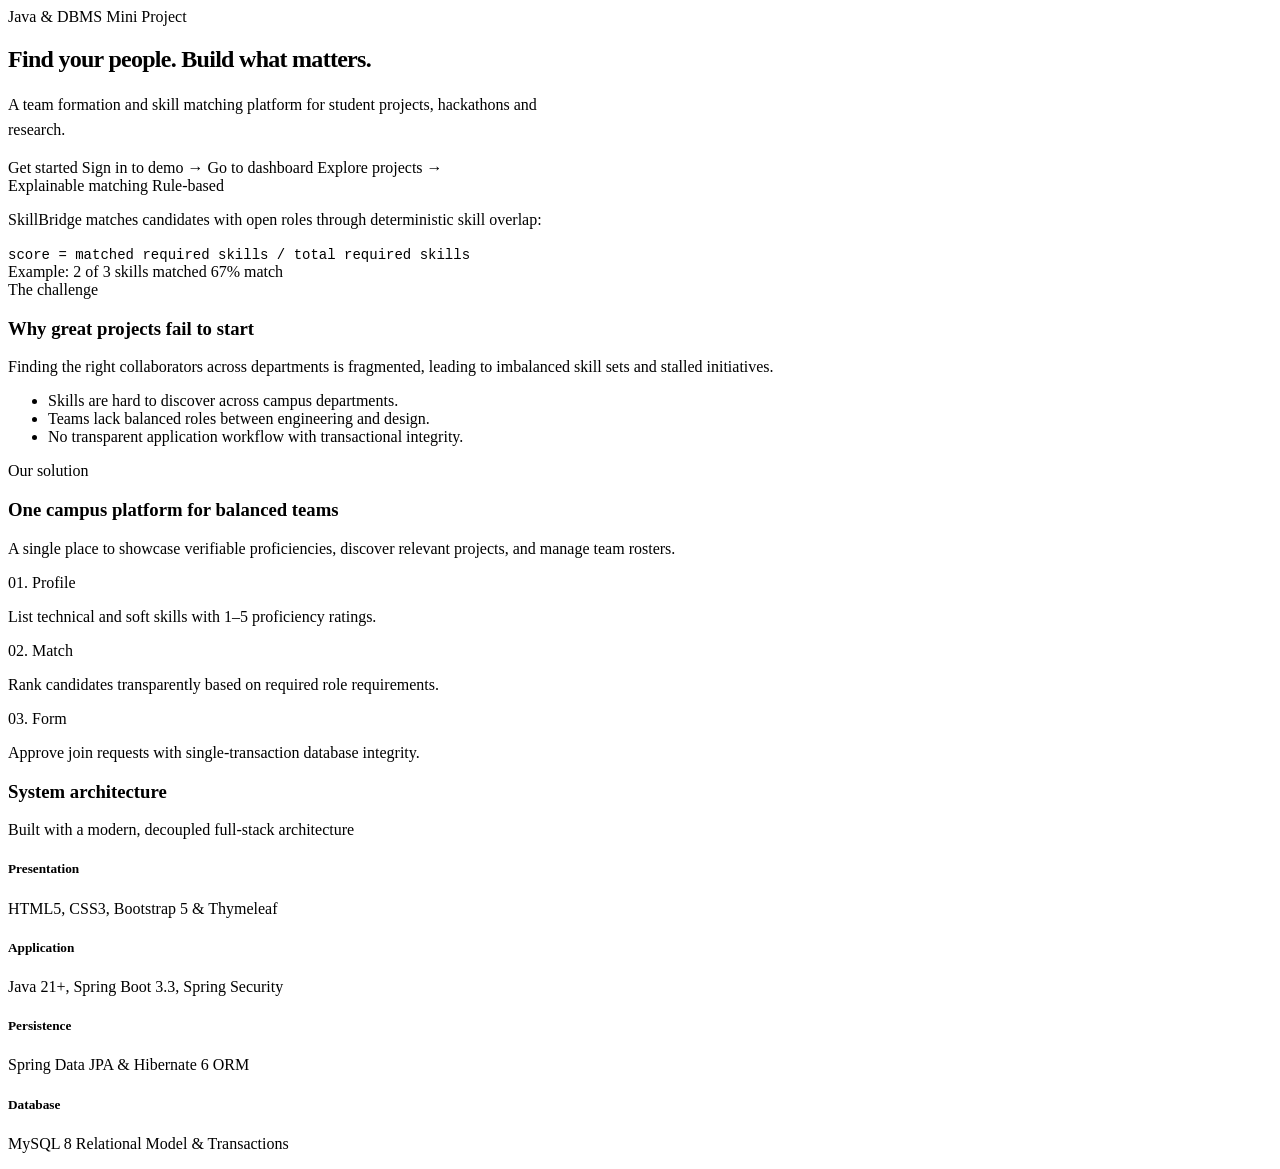
<file: src/main/resources/templates/index.html>
<!DOCTYPE html>
<html xmlns:th="http://www.thymeleaf.org" xmlns:sec="http://www.thymeleaf.org/extras/spring-security">
<head th:replace="~{fragments :: head('Home')}"></head>
<body>
<nav th:replace="~{fragments :: nav('home')}"></nav>

<main>
  <!-- Hero Section -->
  <section class="py-5">
    <div class="container container-wide">
      <div class="row align-items-center py-4 py-lg-5">
        <div class="col-lg-7">
          <div class="d-inline-flex align-items-center gap-2 mb-3">
            <span class="badge-status">
              <span class="status-dot dot-approved"></span>
              <span>Java &amp; DBMS Mini Project</span>
            </span>
          </div>

          <h1 class="display-5 fw-bold mb-3" style="line-height: 1.15; letter-spacing: -0.03em;">
            Find your people. Build what matters.
          </h1>

          <p class="text-muted fs-5 mb-4" style="max-width: 540px; line-height: 1.55;">
            A team formation and skill matching platform for student projects, hackathons and research.
          </p>

          <div class="d-flex flex-wrap align-items-center gap-3">
            <th:block sec:authorize="!isAuthenticated()">
              <a th:href="@{/register}" class="btn btn-sb-primary">
                Get started
              </a>
              <a th:href="@{/login}" class="btn btn-sb-tertiary">
                Sign in to demo &rarr;
              </a>
            </th:block>
            <th:block sec:authorize="isAuthenticated()">
              <a th:href="@{/dashboard}" class="btn btn-sb-primary">
                Go to dashboard
              </a>
              <a th:href="@{/projects}" class="btn btn-sb-tertiary">
                Explore projects &rarr;
              </a>
            </th:block>
          </div>
        </div>

        <div class="col-lg-5 mt-4 mt-lg-0">
          <div class="sb-card">
            <div class="d-flex justify-content-between align-items-center mb-3">
              <span class="text-caption">Explainable matching</span>
              <span class="badge-status">
                <span class="status-dot dot-approved"></span>
                <span>Rule-based</span>
              </span>
            </div>

            <p class="text-muted small mb-3">
              SkillBridge matches candidates with open roles through deterministic skill overlap:
            </p>

            <div class="p-3 mb-3" style="background-color: var(--sb-border-subtle); border-radius: var(--sb-radius-btn);">
              <code class="text-dark fw-semibold" style="font-size: 0.875rem;">
                score = matched required skills / total required skills
              </code>
            </div>

            <div class="d-flex justify-content-between align-items-center pt-2 border-top">
              <span class="text-caption">Example: 2 of 3 skills matched</span>
              <span class="fw-bold" style="color: var(--sb-accent);">67% match</span>
            </div>
          </div>
        </div>
      </div>
    </div>
  </section>

  <!-- Problem and Solution Section -->
  <section class="py-4">
    <div class="container container-wide">
      <div class="row g-4">
        
        <!-- The Problem -->
        <div class="col-md-5">
          <div class="sb-card h-100">
            <span class="text-caption text-uppercase">The challenge</span>
            <h3 class="fw-bold mt-1 mb-3">Why great projects fail to start</h3>
            <p class="text-muted mb-4">
              Finding the right collaborators across departments is fragmented, leading to imbalanced skill sets and stalled initiatives.
            </p>
            <ul class="list-unstyled d-flex flex-column gap-3 mb-0">
              <li class="d-flex align-items-start gap-2">
                <span class="badge-status"><span class="status-dot dot-rejected"></span></span>
                <span>Skills are hard to discover across campus departments.</span>
              </li>
              <li class="d-flex align-items-start gap-2">
                <span class="badge-status"><span class="status-dot dot-rejected"></span></span>
                <span>Teams lack balanced roles between engineering and design.</span>
              </li>
              <li class="d-flex align-items-start gap-2">
                <span class="badge-status"><span class="status-dot dot-rejected"></span></span>
                <span>No transparent application workflow with transactional integrity.</span>
              </li>
            </ul>
          </div>
        </div>

        <!-- Our Solution -->
        <div class="col-md-7">
          <div class="sb-card h-100">
            <span class="text-caption text-uppercase">Our solution</span>
            <h3 class="fw-bold mt-1 mb-3">One campus platform for balanced teams</h3>
            <p class="text-muted mb-4">
              A single place to showcase verifiable proficiencies, discover relevant projects, and manage team rosters.
            </p>
            <div class="row g-3">
              <div class="col-md-4">
                <div class="p-3 rounded-3" style="background-color: var(--sb-border-subtle);">
                  <div class="fw-bold mb-1">01. Profile</div>
                  <p class="text-muted small mb-0">List technical and soft skills with 1–5 proficiency ratings.</p>
                </div>
              </div>
              <div class="col-md-4">
                <div class="p-3 rounded-3" style="background-color: var(--sb-border-subtle);">
                  <div class="fw-bold mb-1">02. Match</div>
                  <p class="text-muted small mb-0">Rank candidates transparently based on required role requirements.</p>
                </div>
              </div>
              <div class="col-md-4">
                <div class="p-3 rounded-3" style="background-color: var(--sb-border-subtle);">
                  <div class="fw-bold mb-1">03. Form</div>
                  <p class="text-muted small mb-0">Approve join requests with single-transaction database integrity.</p>
                </div>
              </div>
            </div>
          </div>
        </div>

      </div>
    </div>
  </section>

  <!-- System Architecture Section -->
  <section class="py-5">
    <div class="container container-wide">
      <div class="text-center mb-4">
        <h3 class="fw-bold mb-1">System architecture</h3>
        <p class="text-muted small">Built with a modern, decoupled full-stack architecture</p>
      </div>

      <div class="row g-3 text-center">
        <div class="col-md-3 col-6">
          <div class="sb-card h-100">
            <div class="avatar-initials mx-auto mb-2"><i class="bi bi-window"></i></div>
            <h5 class="fw-semibold mb-1">Presentation</h5>
            <p class="text-caption mb-0">HTML5, CSS3, Bootstrap 5 &amp; Thymeleaf</p>
          </div>
        </div>
        <div class="col-md-3 col-6">
          <div class="sb-card h-100">
            <div class="avatar-initials mx-auto mb-2"><i class="bi bi-gear-wide"></i></div>
            <h5 class="fw-semibold mb-1">Application</h5>
            <p class="text-caption mb-0">Java 21+, Spring Boot 3.3, Spring Security</p>
          </div>
        </div>
        <div class="col-md-3 col-6">
          <div class="sb-card h-100">
            <div class="avatar-initials mx-auto mb-2"><i class="bi bi-layers"></i></div>
            <h5 class="fw-semibold mb-1">Persistence</h5>
            <p class="text-caption mb-0">Spring Data JPA &amp; Hibernate 6 ORM</p>
          </div>
        </div>
        <div class="col-md-3 col-6">
          <div class="sb-card h-100">
            <div class="avatar-initials mx-auto mb-2"><i class="bi bi-database"></i></div>
            <h5 class="fw-semibold mb-1">Database</h5>
            <p class="text-caption mb-0">MySQL 8 Relational Model &amp; Transactions</p>
          </div>
        </div>
      </div>
    </div>
  </section>
</main>

<footer th:replace="~{fragments :: footer}"></footer>
</body>
</html>
</file>
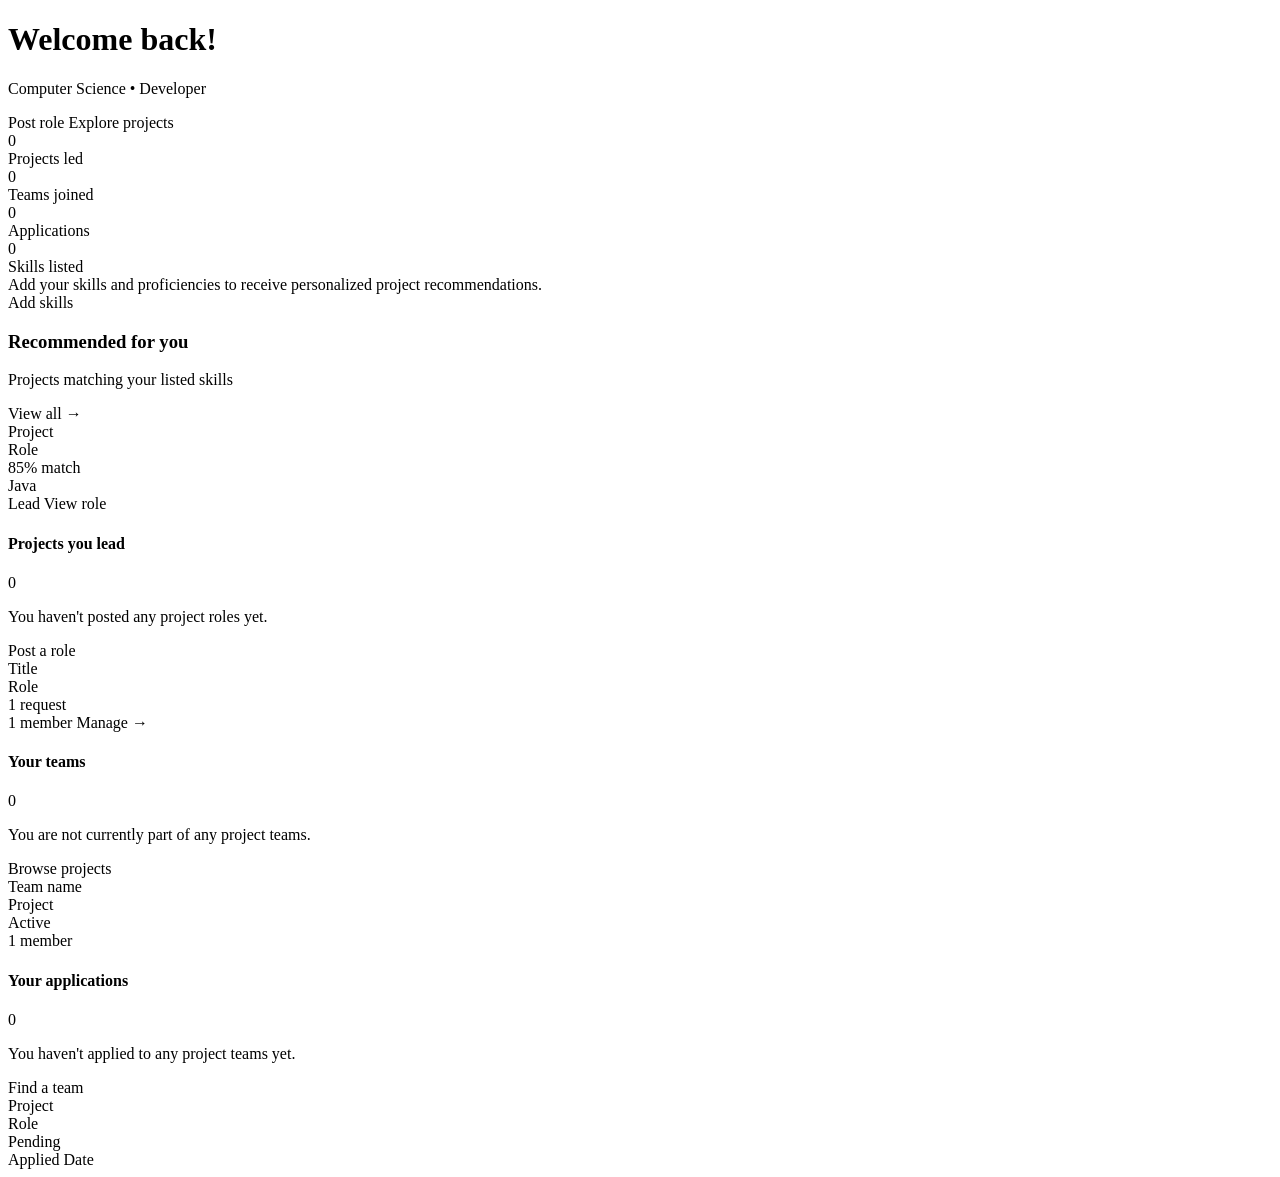
<file: src/main/resources/templates/dashboard.html>
<!DOCTYPE html>
<html xmlns:th="http://www.thymeleaf.org">
<head th:replace="~{fragments :: head('Dashboard')}"></head>
<body>
<nav th:replace="~{fragments :: nav('dashboard')}"></nav>

<main class="py-4">
  <div class="container container-wide">

    <!-- Plain Header (No Gradients) -->
    <div class="d-flex flex-column flex-md-row justify-content-between align-items-md-center gap-3 mb-4">
      <div>
        <h1 class="h2 fw-bold mb-1" th:text="'Welcome back, ' + ${user.name}">Welcome back!</h1>
        <p class="text-muted mb-0">
          <span th:text="${user.department ?: 'Department not set'}">Computer Science</span> &bull; 
          <span th:text="${user.preferredRole ?: 'Student Developer'}">Developer</span>
        </p>
      </div>
      <div class="d-flex gap-2">
        <a th:href="@{/projects/new}" class="btn btn-sb-primary btn-sm-compact">
          <i class="bi bi-plus-lg me-1"></i> Post role
        </a>
        <a th:href="@{/projects}" class="btn btn-sb-secondary btn-sm-compact">
          Explore projects
        </a>
      </div>
    </div>

    <!-- Compact Neutral Stat Row -->
    <div class="sb-card p-0 mb-4">
      <div class="row g-0">
        <div class="col-md-3 col-6 stat-item">
          <div class="stat-number" th:text="${#lists.size(led)}">0</div>
          <div class="stat-label">
            <span th:text="${#lists.size(led) == 1 ? 'Project led' : 'Projects led'}">Projects led</span>
          </div>
        </div>
        <div class="col-md-3 col-6 stat-item">
          <div class="stat-number" th:text="${#lists.size(teams)}">0</div>
          <div class="stat-label">
            <span th:text="${#lists.size(teams) == 1 ? 'Team joined' : 'Teams joined'}">Teams joined</span>
          </div>
        </div>
        <div class="col-md-3 col-6 stat-item">
          <div class="stat-number" th:text="${#lists.size(myRequests)}">0</div>
          <div class="stat-label">
            <span th:text="${#lists.size(myRequests) == 1 ? 'Application' : 'Applications'}">Applications</span>
          </div>
        </div>
        <div class="col-md-3 col-6 stat-item">
          <div class="stat-number" th:text="${#lists.size(user.skills)}">0</div>
          <div class="stat-label">
            <span th:text="${#lists.size(user.skills) == 1 ? 'Skill listed' : 'Skills listed'}">Skills listed</span>
          </div>
        </div>
      </div>
    </div>

    <!-- Profile Completeness Notice if empty -->
    <div th:if="${#lists.isEmpty(user.skills)}" class="sb-toast mb-4">
      <div class="d-flex align-items-center gap-2">
        <span class="badge-status"><span class="status-dot dot-pending"></span></span>
        <span class="small">Add your skills and proficiencies to receive personalized project recommendations.</span>
      </div>
      <a th:href="@{/profile}" class="btn btn-sb-secondary btn-sm-compact text-nowrap">Add skills</a>
    </div>

    <!-- Recommended Projects -->
    <div class="sb-card mb-4" th:if="${!#lists.isEmpty(recommended)}">
      <div class="d-flex justify-content-between align-items-center mb-3">
        <div>
          <h3 class="fw-bold mb-0">Recommended for you</h3>
          <p class="text-caption mb-0">Projects matching your listed skills</p>
        </div>
        <a th:href="@{/projects}" class="btn btn-sb-tertiary btn-sm-compact">View all &rarr;</a>
      </div>

      <div class="row g-3">
        <div class="col-md-6" th:each="r : ${recommended}">
          <div class="p-3 bg-white rounded-3 border">
            <div class="d-flex justify-content-between align-items-start gap-2 mb-2">
              <div>
                <a th:href="@{/projects/{id}(id=${r.project.id})}" class="fw-semibold text-dark text-decoration-none" th:text="${r.project.title}">Project</a>
                <div class="text-caption" th:text="${r.project.roleNeeded}">Role</div>
              </div>
              <span class="badge-status">
                <span class="status-dot dot-approved"></span>
                <span th:text="${r.score} + '% match'">85% match</span>
              </span>
            </div>

            <div class="d-flex flex-wrap gap-1 mt-2">
              <span th:each="m : ${r.matched}" class="skill-chip skill-chip-match" th:text="${m}">Java</span>
            </div>

            <div class="d-flex justify-content-between align-items-center mt-3 pt-2 border-top">
              <span class="text-caption" th:text="'Led by ' + ${r.project.lead.name}">Lead</span>
              <a th:href="@{/projects/{id}(id=${r.project.id})}" class="btn btn-sb-secondary btn-sm-compact">View role</a>
            </div>
          </div>
        </div>
      </div>
    </div>

    <!-- Three Columns: Led, Teams, Requests -->
    <div class="row g-4">
      
      <!-- Projects I Lead -->
      <div class="col-lg-4 col-md-6">
        <div class="sb-card h-100">
          <div class="d-flex justify-content-between align-items-center mb-3">
            <h4 class="fw-bold mb-0">Projects you lead</h4>
            <span class="text-caption" th:text="${#lists.size(led)}">0</span>
          </div>

          <div th:if="${#lists.isEmpty(led)}" class="empty-state">
            <p>You haven't posted any project roles yet.</p>
            <a th:href="@{/projects/new}" class="btn btn-sb-secondary btn-sm-compact">Post a role</a>
          </div>

          <div th:unless="${#lists.isEmpty(led)}" class="d-flex flex-column">
            <div th:each="p, iterStat : ${led}" 
                 class="py-3" 
                 th:classappend="${!iterStat.last} ? 'border-bottom' : ''">
              <div class="d-flex justify-content-between align-items-start">
                <div>
                  <a th:href="@{/projects/{id}(id=${p.id})}" class="fw-semibold text-dark text-decoration-none" th:text="${p.title}">Title</a>
                  <div class="text-caption" th:text="${p.roleNeeded}">Role</div>
                </div>
                <span th:if="${pendingCounts[p.id] > 0}" class="badge-status">
                  <span class="status-dot dot-pending"></span>
                  <span th:text="${pendingCounts[p.id] == 1 ? '1 request' : pendingCounts[p.id] + ' requests'}">1 request</span>
                </span>
              </div>
              <div class="d-flex justify-content-between align-items-center mt-2 text-caption">
                <span th:with="count=${p.team != null ? #lists.size(p.team.members) : 1}"
                      th:text="${count == 1 ? '1 member' : count + ' members'}">1 member</span>
                <a th:href="@{/projects/{id}(id=${p.id})}" class="btn btn-sb-tertiary btn-sm-compact p-0">Manage &rarr;</a>
              </div>
            </div>
          </div>
        </div>
      </div>

      <!-- Your Teams -->
      <div class="col-lg-4 col-md-6">
        <div class="sb-card h-100">
          <div class="d-flex justify-content-between align-items-center mb-3">
            <h4 class="fw-bold mb-0">Your teams</h4>
            <span class="text-caption" th:text="${#lists.size(teams)}">0</span>
          </div>

          <div th:if="${#lists.isEmpty(teams)}" class="empty-state">
            <p>You are not currently part of any project teams.</p>
            <a th:href="@{/projects}" class="btn btn-sb-secondary btn-sm-compact">Browse projects</a>
          </div>

          <div th:unless="${#lists.isEmpty(teams)}" class="d-flex flex-column">
            <div th:each="t, iterStat : ${teams}" 
                 class="py-3" 
                 th:classappend="${!iterStat.last} ? 'border-bottom' : ''">
              <div class="d-flex justify-content-between align-items-start">
                <div>
                  <a th:href="@{/projects/{id}(id=${t.project.id})}" class="fw-semibold text-dark text-decoration-none" th:text="${t.teamName}">Team name</a>
                  <div class="text-caption" th:text="'Project: ' + ${t.project.title}">Project</div>
                </div>
                <span class="badge-status">
                  <span class="status-dot dot-active"></span>
                  <span>Active</span>
                </span>
              </div>
              <div class="mt-2 text-caption"
                   th:with="count=${#lists.size(t.members)}"
                   th:text="${count == 1 ? '1 member' : count + ' members'}">
                1 member
              </div>
            </div>
          </div>
        </div>
      </div>

      <!-- Your Applications -->
      <div class="col-lg-4 col-md-12">
        <div class="sb-card h-100">
          <div class="d-flex justify-content-between align-items-center mb-3">
            <h4 class="fw-bold mb-0">Your applications</h4>
            <span class="text-caption" th:text="${#lists.size(myRequests)}">0</span>
          </div>

          <div th:if="${#lists.isEmpty(myRequests)}" class="empty-state">
            <p>You haven't applied to any project teams yet.</p>
            <a th:href="@{/projects}" class="btn btn-sb-secondary btn-sm-compact">Find a team</a>
          </div>

          <div th:unless="${#lists.isEmpty(myRequests)}" class="d-flex flex-column">
            <div th:each="r, iterStat : ${myRequests}" 
                 class="py-3" 
                 th:classappend="${!iterStat.last} ? 'border-bottom' : ''">
              <div class="d-flex justify-content-between align-items-start">
                <div>
                  <a th:href="@{/projects/{id}(id=${r.project.id})}" class="fw-semibold text-dark text-decoration-none" th:text="${r.project.title}">Project</a>
                  <div class="text-caption" th:text="${r.project.roleNeeded}">Role</div>
                </div>
                <span class="badge-status">
                  <span class="status-dot" 
                        th:classappend="${r.status.name() == 'APPROVED'} ? 'dot-approved' : (${r.status.name() == 'REJECTED'} ? 'dot-rejected' : 'dot-pending')"></span>
                  <span th:text="${r.status.name() == 'APPROVED' ? 'Approved' : (r.status.name() == 'REJECTED' ? 'Declined' : 'Pending')}">Pending</span>
                </span>
              </div>
              <div class="mt-2 text-caption" th:if="${r.appliedAt != null}">
                Applied <span th:text="${#temporals.format(r.appliedAt, 'dd MMM yyyy')}">Date</span>
              </div>
            </div>
          </div>
        </div>
      </div>

    </div>

  </div>
</main>

<footer th:replace="~{fragments :: footer}"></footer>
</body>
</html>
</file>
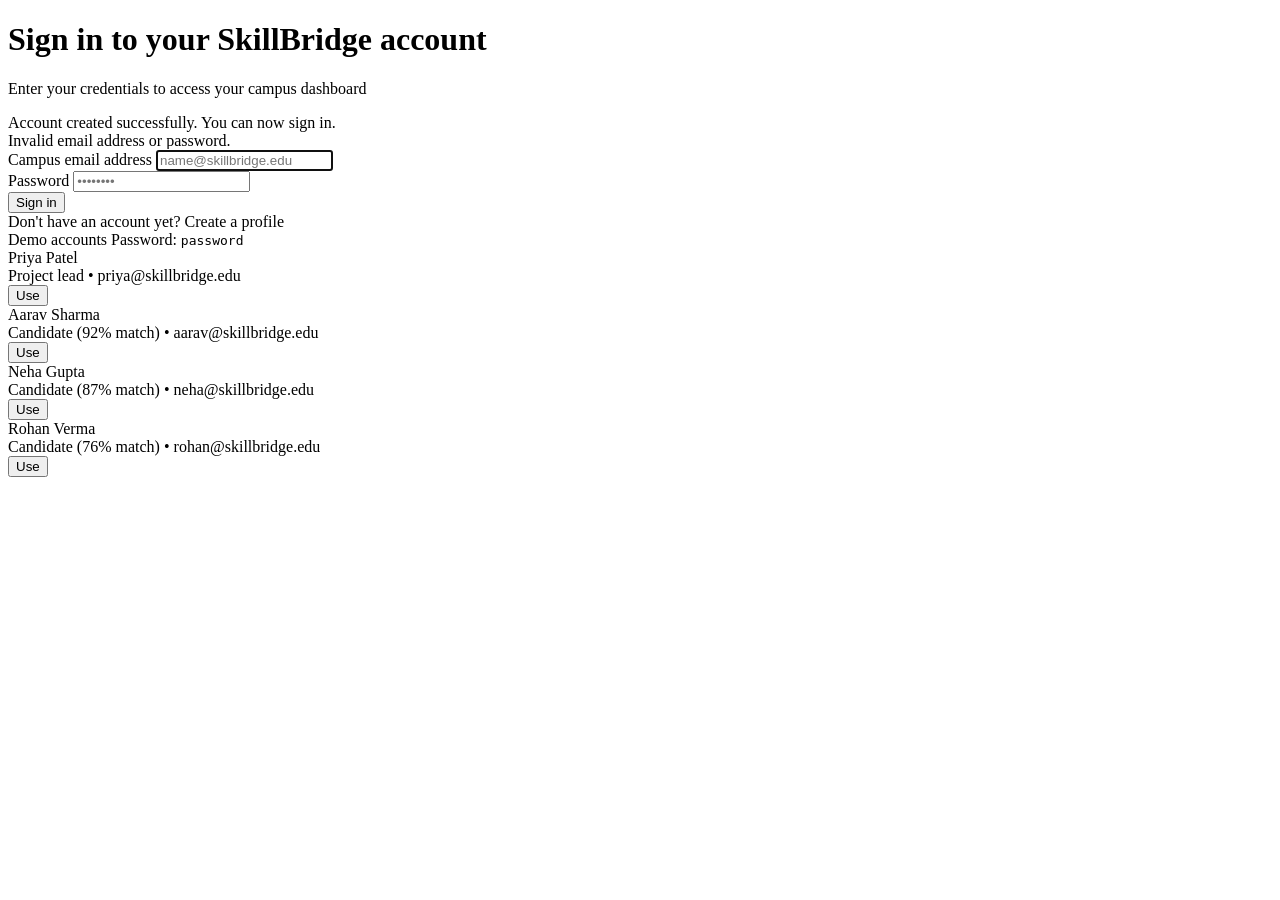
<file: src/main/resources/templates/login.html>
<!DOCTYPE html>
<html xmlns:th="http://www.thymeleaf.org">
<head th:replace="~{fragments :: head('Sign in')}"></head>
<body>
<nav th:replace="~{fragments :: nav('login')}"></nav>

<main class="py-5">
  <div class="container container-narrow">
    
    <div class="sb-card mb-4">
      <div class="mb-4">
        <h1 class="h3 fw-bold mb-1">Sign in to your SkillBridge account</h1>
        <p class="text-muted small mb-0">Enter your credentials to access your campus dashboard</p>
      </div>

      <div th:if="${param.registered}" class="sb-toast sb-toast-success mb-3">
        <div class="d-flex align-items-center gap-2 small">
          <span class="badge-status"><span class="status-dot dot-approved"></span></span>
          <span>Account created successfully. You can now sign in.</span>
        </div>
      </div>

      <div th:if="${param.error}" class="sb-toast mb-3" style="border-left-color: #DC2626;">
        <div class="d-flex align-items-center gap-2 small">
          <span class="badge-status"><span class="status-dot dot-pending"></span></span>
          <span>Invalid email address or password.</span>
        </div>
      </div>

      <form th:action="@{/login}" method="post">
        <div class="mb-3">
          <label for="loginEmail" class="form-label">Campus email address</label>
          <input id="loginEmail" name="username" type="email" class="form-control" 
                 placeholder="name@skillbridge.edu" required autofocus>
        </div>

        <div class="mb-4">
          <label for="loginPassword" class="form-label">Password</label>
          <input id="loginPassword" name="password" type="password" class="form-control" 
                 placeholder="••••••••" required>
        </div>

        <button class="btn btn-sb-primary w-100 mb-3" type="submit">
          Sign in
        </button>
      </form>

      <div class="text-caption text-center">
        Don't have an account yet? <a th:href="@{/register}">Create a profile</a>
      </div>
    </div>

    <!-- Demo Accounts Helper -->
    <div class="sb-card p-3" style="background-color: var(--sb-border-subtle);">
      <div class="d-flex justify-content-between align-items-center mb-2">
        <span class="text-caption fw-semibold text-uppercase">Demo accounts</span>
        <span class="text-caption">Password: <code>password</code></span>
      </div>

      <div class="d-flex flex-column gap-2">
        <div class="d-flex justify-content-between align-items-center p-2 rounded bg-white border">
          <div>
            <div class="fw-semibold small">Priya Patel</div>
            <div class="text-caption">Project lead &bull; priya@skillbridge.edu</div>
          </div>
          <button type="button" class="btn btn-sb-secondary btn-sm-compact" 
                  onclick="fillLogin('priya@skillbridge.edu', 'password')">Use</button>
        </div>

        <div class="d-flex justify-content-between align-items-center p-2 rounded bg-white border">
          <div>
            <div class="fw-semibold small">Aarav Sharma</div>
            <div class="text-caption">Candidate (92% match) &bull; aarav@skillbridge.edu</div>
          </div>
          <button type="button" class="btn btn-sb-secondary btn-sm-compact" 
                  onclick="fillLogin('aarav@skillbridge.edu', 'password')">Use</button>
        </div>

        <div class="d-flex justify-content-between align-items-center p-2 rounded bg-white border">
          <div>
            <div class="fw-semibold small">Neha Gupta</div>
            <div class="text-caption">Candidate (87% match) &bull; neha@skillbridge.edu</div>
          </div>
          <button type="button" class="btn btn-sb-secondary btn-sm-compact" 
                  onclick="fillLogin('neha@skillbridge.edu', 'password')">Use</button>
        </div>

        <div class="d-flex justify-content-between align-items-center p-2 rounded bg-white border">
          <div>
            <div class="fw-semibold small">Rohan Verma</div>
            <div class="text-caption">Candidate (76% match) &bull; rohan@skillbridge.edu</div>
          </div>
          <button type="button" class="btn btn-sb-secondary btn-sm-compact" 
                  onclick="fillLogin('rohan@skillbridge.edu', 'password')">Use</button>
        </div>
      </div>
    </div>

  </div>
</main>

<script>
  function fillLogin(email, pwd) {
    document.getElementById('loginEmail').value = email;
    document.getElementById('loginPassword').value = pwd;
  }
</script>

<footer th:replace="~{fragments :: footer}"></footer>
</body>
</html>
</file>
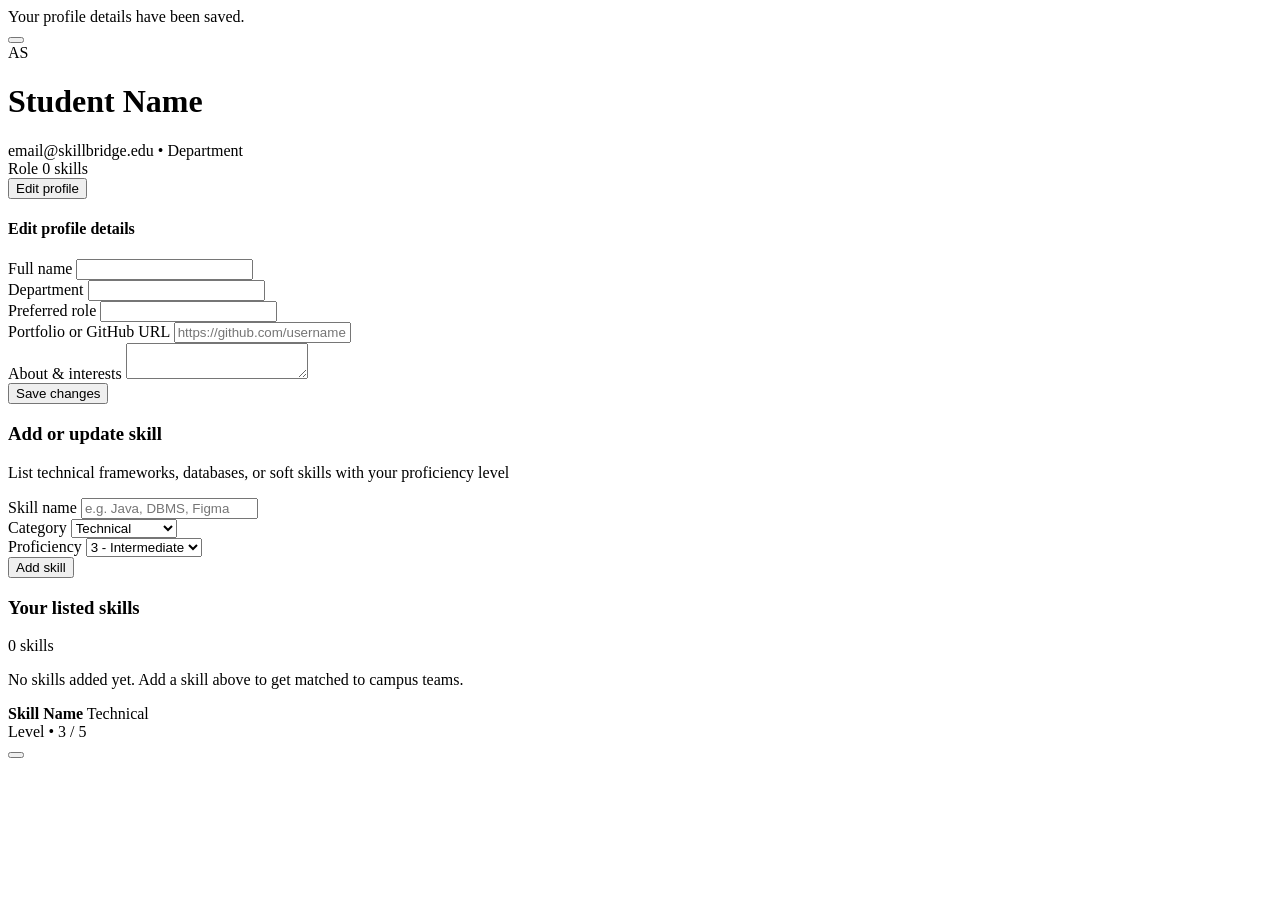
<file: src/main/resources/templates/profile.html>
<!DOCTYPE html>
<html xmlns:th="http://www.thymeleaf.org">

<head th:replace="~{fragments :: head('Profile')}"></head>

<body>
  <nav th:replace="~{fragments :: nav('profile')}"></nav>

  <main class="py-4">
    <div class="container container-medium">

      <!-- Toast Confirmation -->
      <div th:if="${param.updated}" class="sb-toast sb-toast-success">
        <div class="d-flex align-items-center gap-2">
          <span class="badge-status"><span class="status-dot dot-approved"></span></span>
          <span>Your profile details have been saved.</span>
        </div>
        <button type="button" class="btn-close" data-bs-dismiss="alert" aria-label="Close"
          onclick="this.parentElement.remove()"></button>
      </div>

      <!-- User Header Card -->
      <div class="sb-card mb-4">
        <div class="d-flex flex-column flex-md-row justify-content-between align-items-md-center gap-3">
          <div class="d-flex align-items-center gap-3">
            <div class="avatar-initials avatar-initials-lg" th:text="${user.initials}">AS</div>
            <div>
              <h1 class="h3 fw-bold mb-0" th:text="${user.name}">Student Name</h1>
              <div class="text-caption">
                <span th:text="${user.email}">email@skillbridge.edu</span> &bull;
                <span th:text="${user.department ?: 'Department not set'}">Department</span>
              </div>
              <div class="d-flex align-items-center gap-2 mt-1">
                <span class="badge-status">
                  <span class="status-dot dot-open"></span>
                  <span th:text="${user.preferredRole ?: 'Student Developer'}">Role</span>
                </span>
                <span class="text-caption" th:with="count=${#lists.size(user.skills)}"
                  th:text="${count == 1 ? '1 skill listed' : count + ' skills listed'}">
                  0 skills
                </span>
              </div>
            </div>
          </div>
          <div>
            <button class="btn btn-sb-secondary btn-sm-compact" type="button" data-bs-toggle="collapse"
              data-bs-target="#editProfileForm">
              Edit profile
            </button>
          </div>
        </div>

        <!-- Bio / Links -->
        <div class="mt-3 pt-3 border-top" th:if="${user.bio != null && !user.bio.isBlank()}">
          <p class="text-muted small mb-0" th:text="${user.bio}"></p>
        </div>
        <div class="mt-2 text-caption" th:if="${user.portfolioUrl != null && !user.portfolioUrl.isBlank()}">
          <i class="bi bi-link-45deg me-1"></i>
          <a th:href="${user.portfolioUrl}" target="_blank" rel="noopener noreferrer"
            th:text="${user.portfolioUrl}"></a>
        </div>

        <!-- Collapsible Profile Edit Form -->
        <div class="collapse mt-3 pt-3 border-top" id="editProfileForm">
          <h4 class="fw-bold mb-3">Edit profile details</h4>
          <form th:action="@{/profile}" method="post">
            <div class="row g-3 mb-3">
              <div class="col-md-6">
                <label for="editName" class="form-label">Full name</label>
                <input id="editName" name="name" class="form-control" th:value="${user.name}" required>
              </div>
              <div class="col-md-6">
                <label for="editDept" class="form-label">Department</label>
                <input id="editDept" name="department" class="form-control" th:value="${user.department}">
              </div>
            </div>
            <div class="row g-3 mb-3">
              <div class="col-md-6">
                <label for="editRole" class="form-label">Preferred role</label>
                <input id="editRole" name="preferredRole" class="form-control" th:value="${user.preferredRole}">
              </div>
              <div class="col-md-6">
                <label for="editPortfolio" class="form-label">Portfolio or GitHub URL</label>
                <input id="editPortfolio" name="portfolioUrl" class="form-control" th:value="${user.portfolioUrl}"
                  placeholder="https://github.com/username">
              </div>
            </div>
            <div class="mb-3">
              <label for="editBio" class="form-label">About &amp; interests</label>
              <textarea id="editBio" name="bio" rows="2" class="form-control" th:text="${user.bio}"></textarea>
            </div>
            <button class="btn btn-sb-primary btn-sm-compact" type="submit">Save changes</button>
          </form>
        </div>
      </div>

      <!-- Add / Update Skill Form -->
      <div class="sb-card mb-4">
        <div class="mb-3">
          <h3 class="fw-bold mb-1">Add or update skill</h3>
          <p class="text-caption mb-0">List technical frameworks, databases, or soft skills with your proficiency level
          </p>
        </div>

        <form th:action="@{/profile/skills}" method="post" class="row g-2 align-items-end">
          <div class="col-md-5">
            <label for="skillName" class="form-label">Skill name</label>
            <input id="skillName" name="skill" class="form-control" placeholder="e.g. Java, DBMS, Figma" required>
          </div>
          <div class="col-md-3">
            <label for="skillCategory" class="form-label">Category</label>
            <select id="skillCategory" name="category" class="form-select">
              <option value="Technical" selected>Technical</option>
              <option value="Soft Skill">Soft skill</option>
              <option value="Tool">Tool / DevOps</option>
              <option value="Design">Design / UI</option>
            </select>
          </div>
          <div class="col-md-2">
            <label for="skillProficiency" class="form-label">Proficiency</label>
            <select id="skillProficiency" name="proficiency" class="form-select">
              <option value="1">1 - Novice</option>
              <option value="2">2 - Basic</option>
              <option value="3" selected>3 - Intermediate</option>
              <option value="4">4 - Advanced</option>
              <option value="5">5 - Expert</option>
            </select>
          </div>
          <div class="col-md-2">
            <button class="btn btn-sb-primary w-100" type="submit">Add skill</button>
          </div>
        </form>
      </div>

      <!-- Verified Skills Roster -->
      <div class="sb-card">
        <div class="d-flex justify-content-between align-items-center mb-3">
          <h3 class="fw-bold mb-0">Your listed skills</h3>
          <span class="text-caption" th:with="count=${#lists.size(user.skills)}"
            th:text="${count == 1 ? '1 skill' : count + ' skills'}">
            0 skills
          </span>
        </div>

        <div th:if="${#lists.isEmpty(user.skills)}" class="empty-state py-3">
          <p class="mb-0">No skills added yet. Add a skill above to get matched to campus teams.</p>
        </div>

        <div th:unless="${#lists.isEmpty(user.skills)}" class="row g-2">
          <div class="col-md-6" th:each="us : ${user.skills}">
            <div class="p-3 rounded-3 border d-flex justify-content-between align-items-center bg-white">
              <div>
                <div class="d-flex align-items-center gap-2">
                  <strong class="small" th:text="${us.skill.name}">Skill Name</strong>
                  <span class="text-caption" th:text="${us.skill.category}">Technical</span>
                </div>
                <div class="text-caption mt-1">
                  <span th:text="${us.proficiencyLabel}">Level</span> &bull;
                  <span th:text="${us.proficiency} + ' / 5'">3 / 5</span>
                </div>
              </div>
              <form th:action="@{/profile/skills/{id}/delete(id=${us.id})}" method="post" class="m-0"
                onsubmit="return confirm('Remove this skill from your profile?');">
                <button class="btn btn-sb-secondary btn-sm-compact" type="submit" title="Remove skill">
                  <i class="bi bi-trash"></i>
                </button>
              </form>
            </div>
          </div>
        </div>
      </div>

    </div>
  </main>

  <footer th:replace="~{fragments :: footer}"></footer>
</body>

</html>
</file>
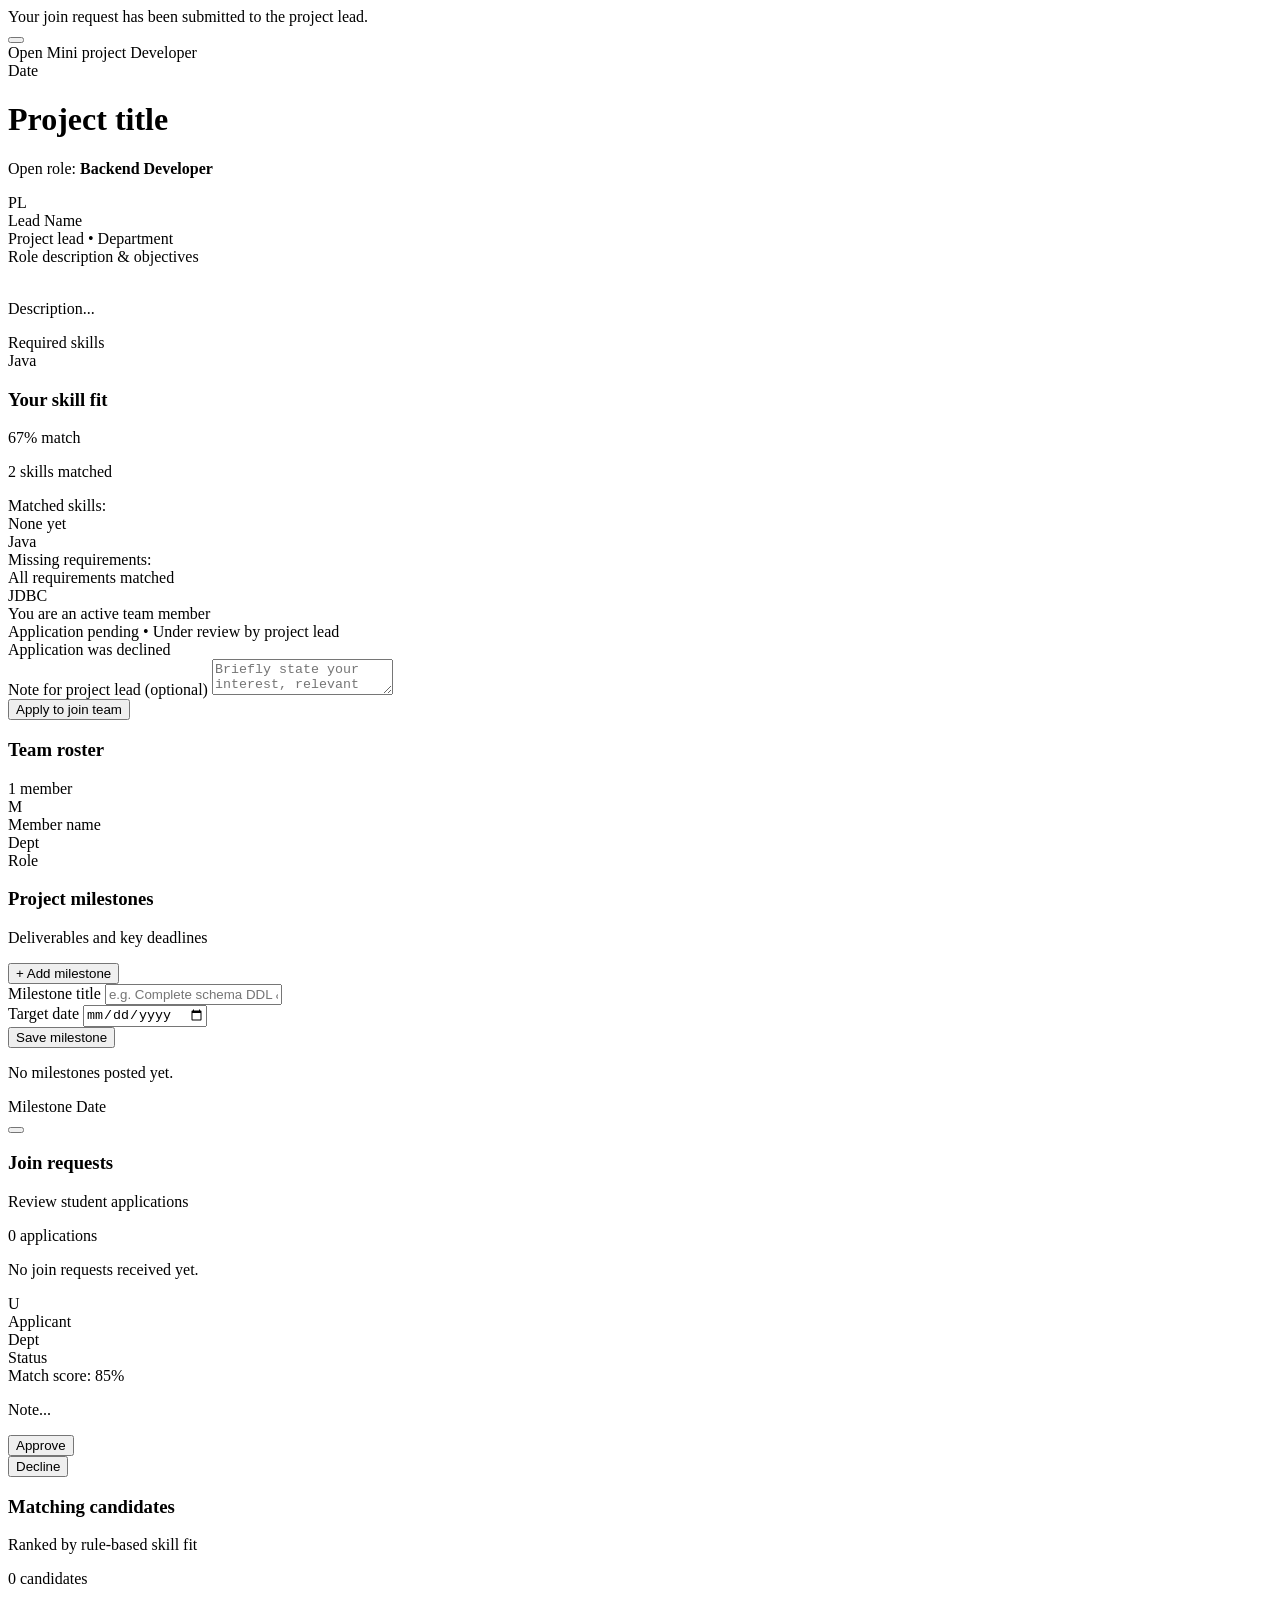
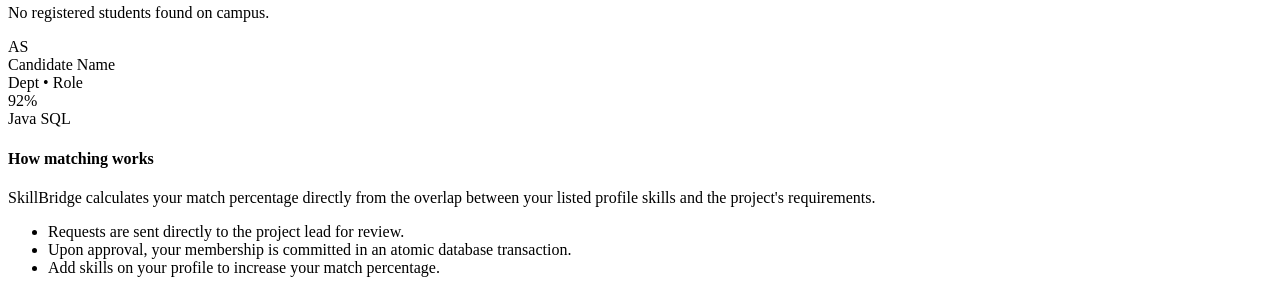
<file: src/main/resources/templates/project-detail.html>
<!DOCTYPE html>
<html xmlns:th="http://www.thymeleaf.org">

<head th:replace="~{fragments :: head(${project.title})}"></head>

<body>
  <nav th:replace="~{fragments :: nav('projects')}"></nav>

  <main class="py-4">
    <div class="container container-wide">

      <!-- Toast Confirmation (Step 4 UX) -->
      <div th:if="${param.applied}" class="sb-toast sb-toast-success">
        <div class="d-flex align-items-center gap-2">
          <span class="badge-status"><span class="status-dot dot-approved"></span></span>
          <span>Your join request has been submitted to the project lead.</span>
        </div>
        <button type="button" class="btn-close" data-bs-dismiss="alert" aria-label="Close"
          onclick="this.parentElement.remove()"></button>
      </div>

      <div class="row g-4">

        <!-- Left Column: Project Overview, Application & Team -->
        <div class="col-lg-7">

          <!-- Main Project Card -->
          <div class="sb-card mb-4">
            <div class="d-flex justify-content-between align-items-start gap-2 mb-2">
              <div class="d-flex align-items-center gap-2">
                <span class="badge-status">
                  <span class="status-dot dot-open"></span>
                  <span th:text="${project.status}">Open</span>
                </span>
                <span class="text-caption" th:text="${project.projectType}">Mini project</span>
                <span class="text-caption" th:text="${project.roleType}">Developer</span>
              </div>
              <span class="text-caption"
                th:text="'Posted ' + ${#temporals.format(project.createdAt, 'dd MMM yyyy')}">Date</span>
            </div>

            <h1 class="h2 fw-bold mb-1" th:text="${project.title}">Project title</h1>
            <p class="text-muted mb-3">
              Open role: <strong class="text-dark" th:text="${project.roleNeeded}">Backend Developer</strong>
            </p>

            <!-- Project Lead Row -->
            <div class="d-flex align-items-center gap-3 p-3 rounded-3 mb-3"
              style="background-color: var(--sb-border-subtle);">
              <div class="avatar-initials" th:text="${project.lead.initials}">PL</div>
              <div>
                <div class="fw-semibold" th:text="${project.lead.name}">Lead Name</div>
                <div class="text-caption">
                  Project lead &bull; <span th:text="${project.lead.department ?: 'Campus'}">Department</span>
                </div>
              </div>
            </div>

            <div class="mb-3">
              <div class="text-caption mb-1">Role description &amp; objectives</div>
              <p class="text-muted small mb-0" style="white-space: pre-line;" th:text="${project.description}">
                Description...
              </p>
            </div>

            <div>
              <div class="text-caption mb-1">Required skills</div>
              <div class="d-flex flex-wrap gap-1">
                <a th:each="s : ${project.requiredSkills}" th:href="@{/projects(q=${s.name})}" class="skill-chip"
                  th:text="${s.name}">
                  Java
                </a>
              </div>
            </div>
          </div>

          <!-- Applicant Match Fit Card -->
          <div th:unless="${isLead}" class="sb-card mb-4">
            <div class="d-flex justify-content-between align-items-center mb-3">
              <h3 class="fw-bold mb-0">Your skill fit</h3>
              <span class="badge-status">
                <span class="status-dot dot-approved"></span>
                <span th:text="${myScore.score} + '% match'">67% match</span>
              </span>
            </div>

            <!-- Match Meter Bar -->
            <div class="match-meter mb-2">
              <div class="match-meter-bar">
                <div class="match-meter-fill" th:style="'width: ' + ${myScore.score} + '%;'"></div>
              </div>
            </div>
            <p class="text-caption mb-3" th:text="${myScore.explanation}">2 skills matched</p>

            <!-- Matched vs Missing Chips -->
            <div class="row g-2 pt-2 border-top mb-3">
              <div class="col-6">
                <div class="text-caption mb-1">Matched skills:</div>
                <div th:if="${#lists.isEmpty(myScore.matched)}" class="text-caption">None yet</div>
                <div class="d-flex flex-wrap gap-1">
                  <span th:each="m : ${myScore.matched}" class="skill-chip skill-chip-match" th:text="${m}">Java</span>
                </div>
              </div>
              <div class="col-6">
                <div class="text-caption mb-1">Missing requirements:</div>
                <div th:if="${#lists.isEmpty(myScore.missing)}" class="text-caption text-success">All requirements
                  matched</div>
                <div class="d-flex flex-wrap gap-1">
                  <span th:each="mis : ${myScore.missing}" class="skill-chip text-muted" th:text="${mis}">JDBC</span>
                </div>
              </div>
            </div>

            <!-- Application Actions -->
            <div class="pt-3 border-top">
              <!-- Case 1: Member -->
              <div th:if="${isMember}" class="d-flex align-items-center gap-2">
                <span class="badge-status">
                  <span class="status-dot dot-approved"></span>
                  <span>You are an active team member</span>
                </span>
              </div>

              <!-- Case 2: Applied -->
              <div th:if="${!isMember and applied}">
                <div th:if="${myRequest.status.name() == 'PENDING'}" class="d-flex align-items-center gap-2">
                  <span class="badge-status">
                    <span class="status-dot dot-pending"></span>
                    <span>Application pending &bull; Under review by project lead</span>
                  </span>
                </div>
                <div th:if="${myRequest.status.name() == 'REJECTED'}" class="d-flex align-items-center gap-2">
                  <span class="badge-status">
                    <span class="status-dot dot-rejected"></span>
                    <span>Application was declined</span>
                  </span>
                </div>
              </div>

              <!-- Case 3: Apply Form -->
              <form th:if="${!isMember and !applied}" th:action="@{/projects/{id}/apply(id=${project.id})}"
                method="post" onsubmit="return confirm('Submit your application to join this project team?');">
                <div class="mb-3">
                  <label for="applyMessage" class="form-label">Note for project lead (optional)</label>
                  <textarea id="applyMessage" name="message" rows="2" class="form-control"
                    placeholder="Briefly state your interest, relevant coursework, or hackathon experience..."></textarea>
                </div>
                <button class="btn btn-sb-primary w-100" type="submit">
                  Apply to join team
                </button>
              </form>
            </div>
          </div>

          <!-- Team Members Card -->
          <div class="sb-card mb-4">
            <div class="d-flex justify-content-between align-items-center mb-3">
              <h3 class="fw-bold mb-0">Team roster</h3>
              <span class="text-caption" th:with="count=${#lists.size(project.team.members)}"
                th:text="${count == 1 ? '1 member' : count + ' members'}">
                1 member
              </span>
            </div>

            <div class="d-flex flex-column">
              <div th:each="m, iterStat : ${project.team.members}"
                class="d-flex justify-content-between align-items-center py-2"
                th:classappend="${!iterStat.last} ? 'border-bottom' : ''">
                <div class="d-flex align-items-center gap-3">
                  <div class="avatar-initials" th:text="${m.initials}">M</div>
                  <div>
                    <div class="fw-semibold" th:text="${m.name}">Member name</div>
                    <div class="text-caption" th:text="${m.department ?: 'Campus'}">Dept</div>
                  </div>
                </div>
                <span class="badge-status">
                  <span class="status-dot"
                    th:classappend="${m.id == project.lead.id} ? 'dot-open' : 'dot-approved'"></span>
                  <span th:text="${m.id == project.lead.id ? 'Lead' : 'Member'}">Role</span>
                </span>
              </div>
            </div>
          </div>

          <!-- Milestones Section (Slide 10 Roadmap) -->
          <div class="sb-card mb-4">
            <div class="d-flex justify-content-between align-items-center mb-3">
              <div>
                <h3 class="fw-bold mb-0">Project milestones</h3>
                <p class="text-caption mb-0">Deliverables and key deadlines</p>
              </div>
              <button th:if="${isLead}" class="btn btn-sb-secondary btn-sm-compact" type="button"
                data-bs-toggle="collapse" data-bs-target="#newMilestoneForm">
                + Add milestone
              </button>
            </div>

            <!-- Add Milestone Form -->
            <div th:if="${isLead}" class="collapse mb-3" id="newMilestoneForm">
              <form th:action="@{/projects/{id}/milestones(id=${project.id})}" method="post"
                class="p-3 rounded-3 border" style="background-color: var(--sb-border-subtle);">
                <div class="mb-2">
                  <label for="milestoneTitle" class="form-label">Milestone title</label>
                  <input id="milestoneTitle" name="title" class="form-control"
                    placeholder="e.g. Complete schema DDL &amp; API routes" required>
                </div>
                <div class="row g-2 mb-2">
                  <div class="col-md-7">
                    <label for="milestoneDueDate" class="form-label">Target date</label>
                    <input id="milestoneDueDate" name="dueDateStr" type="date" class="form-control">
                  </div>
                  <div class="col-md-5 d-flex align-items-end">
                    <button class="btn btn-sb-primary w-100" type="submit">Save milestone</button>
                  </div>
                </div>
              </form>
            </div>

            <div th:if="${#lists.isEmpty(milestones)}" class="empty-state py-3">
              <p class="mb-0">No milestones posted yet.</p>
            </div>

            <div th:unless="${#lists.isEmpty(milestones)}" class="d-flex flex-column">
              <div th:each="ms, iterStat : ${milestones}" class="d-flex justify-content-between align-items-center py-2"
                th:classappend="${!iterStat.last} ? 'border-bottom' : ''">
                <div>
                  <span th:classappend="${ms.completed} ? 'text-decoration-line-through text-muted' : 'fw-medium'"
                    th:text="${ms.title}">Milestone</span>
                  <span th:if="${ms.dueDate != null}" class="text-caption ms-2"
                    th:text="'(Due ' + ${#temporals.format(ms.dueDate, 'dd MMM')} + ')'">Date</span>
                </div>
                <form th:if="${isLead}" th:action="@{/milestones/{id}/toggle(id=${ms.id})}" method="post" class="m-0">
                  <button class="btn btn-sb-secondary btn-sm-compact" type="submit"
                    th:title="${ms.completed} ? 'Mark incomplete' : 'Mark complete'">
                    <i th:class="${ms.completed} ? 'bi bi-check2-circle text-success' : 'bi bi-circle'"></i>
                  </button>
                </form>
              </div>
            </div>
          </div>

        </div>

        <!-- Right Column: Lead Controls (Join Requests & Candidates) -->
        <div class="col-lg-5" th:if="${isLead}">

          <!-- Join Requests Management -->
          <div class="sb-card mb-4">
            <div class="d-flex justify-content-between align-items-center mb-3">
              <div>
                <h3 class="fw-bold mb-0">Join requests</h3>
                <p class="text-caption mb-0">Review student applications</p>
              </div>
              <span class="text-caption" th:with="count=${#lists.size(requests)}"
                th:text="${count == 1 ? '1 application' : count + ' applications'}">
                0 applications
              </span>
            </div>

            <div th:if="${#lists.isEmpty(requests)}" class="empty-state py-3">
              <p class="mb-0">No join requests received yet.</p>
            </div>

            <div class="d-flex flex-column gap-3" th:unless="${#lists.isEmpty(requests)}">
              <div th:each="r : ${requests}" class="p-3 rounded-3 border bg-white">
                <div class="d-flex justify-content-between align-items-start mb-2">
                  <div class="d-flex align-items-center gap-2">
                    <div class="avatar-initials" th:text="${r.user.initials}">U</div>
                    <div>
                      <div class="fw-semibold" th:text="${r.user.name}">Applicant</div>
                      <div class="text-caption" th:text="${r.user.department ?: 'Campus'}">Dept</div>
                    </div>
                  </div>
                  <span class="badge-status">
                    <span class="status-dot"
                      th:classappend="${r.status.name() == 'APPROVED'} ? 'dot-approved' : (${r.status.name() == 'REJECTED'} ? 'dot-rejected' : 'dot-pending')"></span>
                    <span
                      th:text="${r.status.name() == 'APPROVED' ? 'Approved' : (r.status.name() == 'REJECTED' ? 'Declined' : 'Pending')}">Status</span>
                  </span>
                </div>

                <div th:if="${r.matchScore != null}" class="d-flex align-items-center gap-2 mb-2">
                  <span class="text-caption">Match score:</span>
                  <span class="fw-semibold small" style="color: var(--sb-accent);"
                    th:text="${r.matchScore} + '%'">85%</span>
                </div>

                <p th:if="${r.message != null && !r.message.isBlank()}" class="small text-muted p-2 rounded mb-2"
                  style="background-color: var(--sb-border-subtle);" th:text="'“' + ${r.message} + '”'">
                  Note...
                </p>

                <!-- In-line Approve/Reject Actions (Step 4 UX requirement) -->
                <div th:if="${r.status.name() == 'PENDING'}" class="d-flex gap-2 mt-2 pt-2 border-top">
                  <form th:action="@{/requests/{id}/approve(id=${r.id})}" method="post" class="flex-grow-1 m-0"
                    onsubmit="return confirm('Approve applicant and add them to the team?');">
                    <button class="btn btn-sb-primary btn-sm-compact w-100" type="submit">
                      Approve
                    </button>
                  </form>
                  <form th:action="@{/requests/{id}/reject(id=${r.id})}" method="post" class="flex-grow-1 m-0"
                    onsubmit="return confirm('Decline this join request?');">
                    <button class="btn btn-sb-secondary btn-sm-compact w-100" type="submit">
                      Decline
                    </button>
                  </form>
                </div>
              </div>
            </div>
          </div>

          <!-- Matching Candidates Engine -->
          <div class="sb-card">
            <div class="d-flex justify-content-between align-items-center mb-3">
              <div>
                <h3 class="fw-bold mb-0">Matching candidates</h3>
                <p class="text-caption mb-0">Ranked by rule-based skill fit</p>
              </div>
              <span class="text-caption" th:with="count=${#lists.size(candidates)}"
                th:text="${count == 1 ? '1 candidate' : count + ' candidates'}">
                0 candidates
              </span>
            </div>

            <div th:if="${#lists.isEmpty(candidates)}" class="empty-state py-3">
              <p class="mb-0">No registered students found on campus.</p>
            </div>

            <div class="d-flex flex-column gap-2" th:unless="${#lists.isEmpty(candidates)}">
              <div th:each="c : ${candidates}" class="p-3 rounded-3 border bg-white">
                <div class="d-flex justify-content-between align-items-start mb-2">
                  <div class="d-flex align-items-center gap-2">
                    <div class="avatar-initials" th:text="${c.user.initials}">AS</div>
                    <div>
                      <div class="fw-semibold" th:text="${c.user.name}">Candidate Name</div>
                      <div class="text-caption">
                        <span th:text="${c.user.department ?: 'Campus'}">Dept</span> &bull;
                        <span th:text="${c.user.preferredRole ?: 'Student'}">Role</span>
                      </div>
                    </div>
                  </div>

                  <div style="min-width: 90px;">
                    <div class="match-meter">
                      <div class="match-meter-bar">
                        <div class="match-meter-fill" th:style="'width: ' + ${c.score} + '%;'"></div>
                      </div>
                      <span class="match-meter-number" th:text="${c.score} + '%'">92%</span>
                    </div>
                  </div>
                </div>

                <!-- Matched Skills -->
                <div class="d-flex flex-wrap gap-1 mt-2">
                  <span th:each="sm : ${c.matched}" class="skill-chip skill-chip-match" th:text="${sm}">Java</span>
                  <span th:each="smis : ${c.missing}" class="skill-chip text-muted" th:text="${smis}">SQL</span>
                </div>
              </div>
            </div>
          </div>

        </div>

        <!-- Right Column for Non-Leads -->
        <div class="col-lg-5" th:unless="${isLead}">
          <div class="sb-card" style="background-color: var(--sb-border-subtle);">
            <h4 class="fw-bold mb-2">How matching works</h4>
            <p class="text-muted small mb-3">
              SkillBridge calculates your match percentage directly from the overlap between your listed profile skills
              and the project's requirements.
            </p>
            <ul class="list-unstyled small d-flex flex-column gap-2 mb-0">
              <li class="d-flex align-items-start gap-2">
                <span class="badge-status"><span class="status-dot dot-approved"></span></span>
                <span>Requests are sent directly to the project lead for review.</span>
              </li>
              <li class="d-flex align-items-start gap-2">
                <span class="badge-status"><span class="status-dot dot-approved"></span></span>
                <span>Upon approval, your membership is committed in an atomic database transaction.</span>
              </li>
              <li class="d-flex align-items-start gap-2">
                <span class="badge-status"><span class="status-dot dot-approved"></span></span>
                <span>Add skills on your <a th:href="@{/profile}">profile</a> to increase your match percentage.</span>
              </li>
            </ul>
          </div>
        </div>

      </div>

    </div>
  </main>

  <footer th:replace="~{fragments :: footer}"></footer>
</body>

</html>
</file>
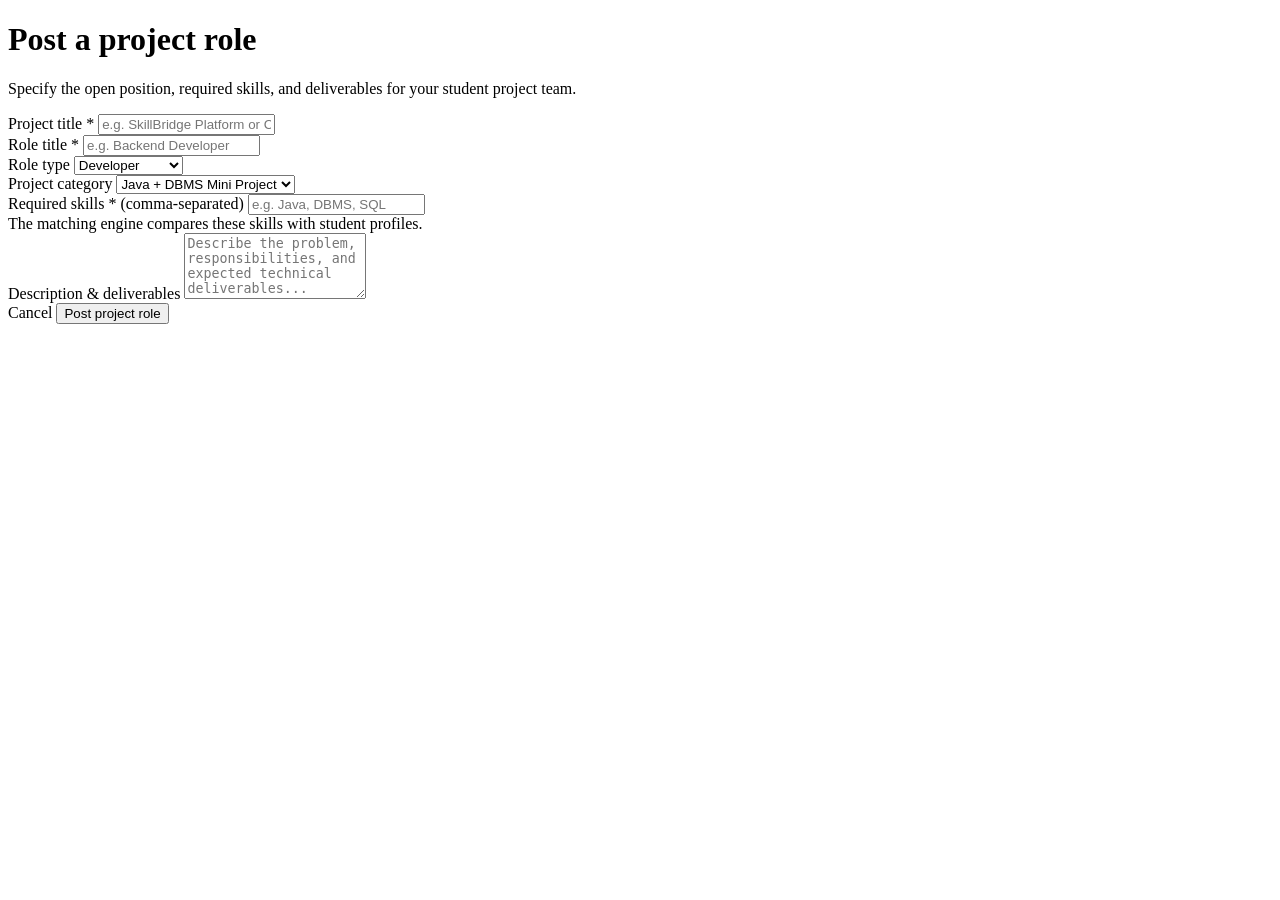
<file: src/main/resources/templates/project-form.html>
<!DOCTYPE html>
<html xmlns:th="http://www.thymeleaf.org">
<head th:replace="~{fragments :: head('Post project role')}"></head>
<body>
<nav th:replace="~{fragments :: nav('post')}"></nav>

<main class="py-4">
  <div class="container container-medium">
    <div class="sb-card">
      
      <div class="mb-4">
        <h1 class="h3 fw-bold mb-1">Post a project role</h1>
        <p class="text-muted small mb-0">
          Specify the open position, required skills, and deliverables for your student project team.
        </p>
      </div>

      <form th:action="@{/projects}" method="post">
        
        <!-- Title -->
        <div class="mb-3">
          <label for="projectTitle" class="form-label">Project title *</label>
          <input id="projectTitle" name="title" class="form-control" 
                 placeholder="e.g. SkillBridge Platform or Campus RideShare" required>
        </div>

        <!-- Role Needed & Role Type -->
        <div class="row g-3 mb-3">
          <div class="col-md-7">
            <label for="roleNeeded" class="form-label">Role title *</label>
            <input id="roleNeeded" name="roleNeeded" class="form-control" 
                   placeholder="e.g. Backend Developer" required>
          </div>
          <div class="col-md-5">
            <label for="roleType" class="form-label">Role type</label>
            <select id="roleType" name="roleType" class="form-select">
              <option value="Developer" selected>Developer</option>
              <option value="Designer">Designer</option>
              <option value="Researcher">Researcher</option>
              <option value="Tester">Tester / QA</option>
              <option value="Product">Product / Lead</option>
            </select>
          </div>
        </div>

        <!-- Project Type -->
        <div class="mb-3">
          <label for="projectType" class="form-label">Project category</label>
          <select id="projectType" name="projectType" class="form-select">
            <option value="Mini Project" selected>Java + DBMS Mini Project</option>
            <option value="Hackathon">Hackathon Project</option>
            <option value="Research">Academic Research</option>
            <option value="Course Project">Course / Capstone Project</option>
          </select>
        </div>

        <!-- Required Skills -->
        <div class="mb-3">
          <label for="skillsInput" class="form-label">Required skills * (comma-separated)</label>
          <input id="skillsInput" name="skills" class="form-control" 
                 placeholder="e.g. Java, DBMS, SQL" required>
          <div class="form-helper">
            The matching engine compares these skills with student profiles.
          </div>
        </div>

        <!-- Description -->
        <div class="mb-4">
          <label for="descriptionInput" class="form-label">Description &amp; deliverables</label>
          <textarea id="descriptionInput" name="description" rows="4" class="form-control" 
                    placeholder="Describe the problem, responsibilities, and expected technical deliverables..."></textarea>
        </div>

        <!-- Submit & Cancel Actions -->
        <div class="d-flex justify-content-between align-items-center pt-3 border-top">
          <a th:href="@{/projects}" class="btn btn-sb-secondary btn-sm-compact">Cancel</a>
          <button class="btn btn-sb-primary" type="submit">
            Post project role
          </button>
        </div>

      </form>
    </div>
  </div>
</main>

<footer th:replace="~{fragments :: footer}"></footer>
</body>
</html>
</file>
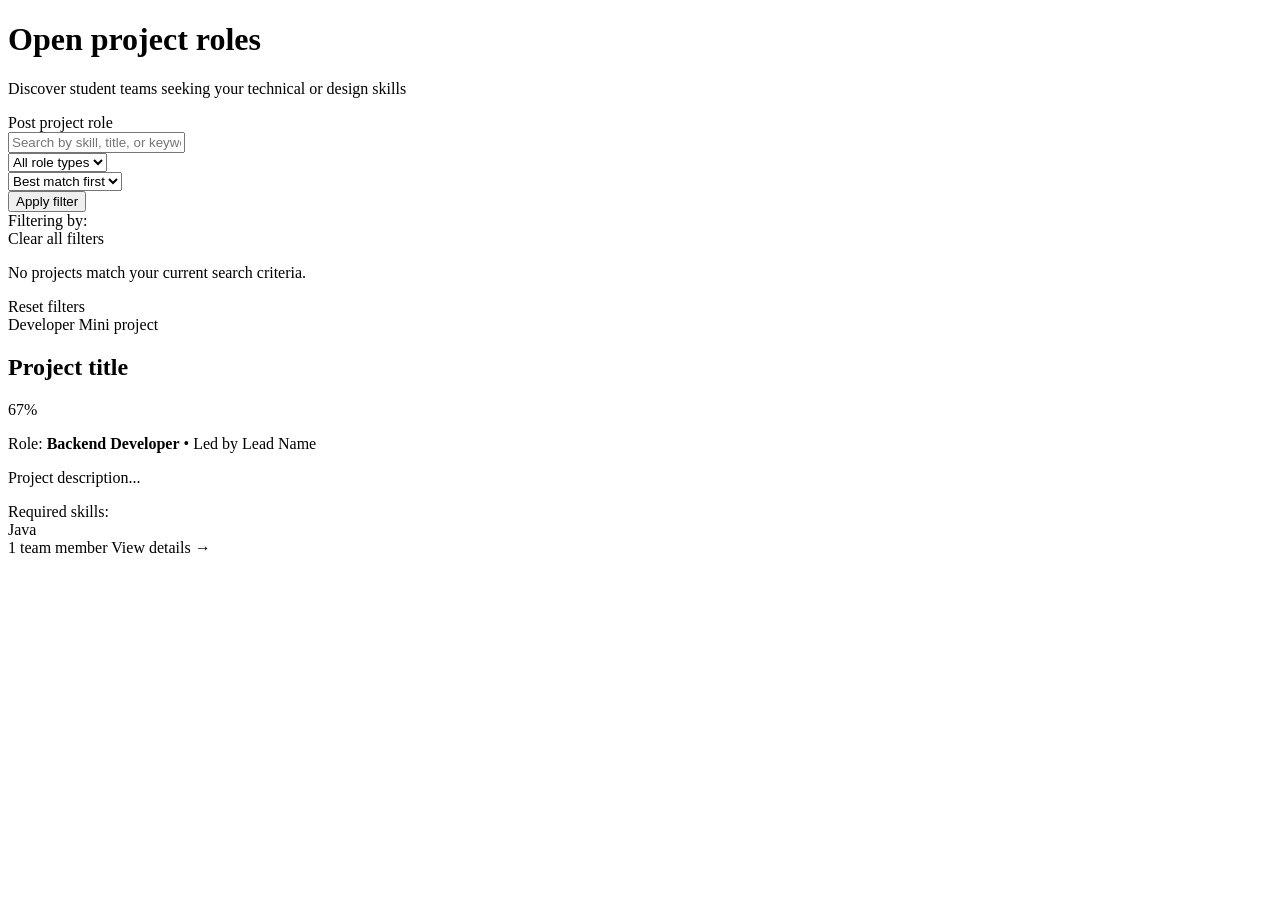
<file: src/main/resources/templates/projects.html>
<!DOCTYPE html>
<html xmlns:th="http://www.thymeleaf.org">
<head th:replace="~{fragments :: head('Projects')}"></head>
<body>
<nav th:replace="~{fragments :: nav('projects')}"></nav>

<main class="py-4">
  <div class="container container-wide">

    <!-- Header & Search -->
    <div class="sb-card mb-4">
      <div class="d-flex flex-column flex-md-row justify-content-between align-items-md-center gap-3 mb-3">
        <div>
          <h1 class="h3 fw-bold mb-1">Open project roles</h1>
          <p class="text-muted small mb-0">Discover student teams seeking your technical or design skills</p>
        </div>
        <a th:href="@{/projects/new}" class="btn btn-sb-primary btn-sm-compact">
          <i class="bi bi-plus-lg me-1"></i> Post project role
        </a>
      </div>

      <form method="get" th:action="@{/projects}" class="row g-2 align-items-center">
        <div class="col-md-5">
          <input name="q" th:value="${q}" class="form-control"
                 placeholder="Search by skill, title, or keywords (e.g. Java, DBMS)...">
        </div>
        <div class="col-md-3">
          <select name="role" class="form-select">
            <option value="" th:selected="${selectedRole == ''}">All role types</option>
            <option value="Developer" th:selected="${selectedRole == 'Developer'}">Developer</option>
            <option value="Designer" th:selected="${selectedRole == 'Designer'}">Designer</option>
            <option value="Researcher" th:selected="${selectedRole == 'Researcher'}">Researcher</option>
            <option value="Tester" th:selected="${selectedRole == 'Tester'}">Tester</option>
            <option value="Product" th:selected="${selectedRole == 'Product'}">Product</option>
          </select>
        </div>
        <div class="col-md-2">
          <select name="sort" class="form-select">
            <option value="match" th:selected="${sort == 'match'}">Best match first</option>
            <option value="newest" th:selected="${sort == 'newest'}">Newest first</option>
          </select>
        </div>
        <div class="col-md-2">
          <button class="btn btn-sb-secondary w-100">Apply filter</button>
        </div>
      </form>
    </div>

    <!-- Active Filter Notice -->
    <div th:if="${(q != null && !q.isBlank()) || (selectedRole != null && !selectedRole.isBlank())}" 
         class="d-flex align-items-center justify-content-between mb-3 px-1">
      <div class="text-caption">
        Filtering by: 
        <strong th:if="${q != null && !q.isBlank()}" th:text="'“' + ${q} + '”'"></strong>
        <span th:if="${selectedRole != null && !selectedRole.isBlank()}" th:text="'(' + ${selectedRole} + ')'"></span>
      </div>
      <a th:href="@{/projects}" class="text-caption text-decoration-underline">Clear all filters</a>
    </div>

    <!-- Empty State -->
    <div th:if="${#lists.isEmpty(projects)}" class="sb-card empty-state">
      <p>No projects match your current search criteria.</p>
      <a th:href="@{/projects}" class="btn btn-sb-secondary btn-sm-compact">Reset filters</a>
    </div>

    <!-- Projects Grid -->
    <div class="row g-4" th:unless="${#lists.isEmpty(projects)}">
      <div class="col-md-6" th:each="p : ${projects}">
        <div class="sb-card h-100 d-flex flex-column sb-card-interactive">
          
          <!-- Top Row: Role, Category & Match -->
          <div class="d-flex justify-content-between align-items-start gap-2 mb-2">
            <div>
              <div class="d-flex align-items-center gap-2 mb-1">
                <span class="badge-status">
                  <span class="status-dot dot-open"></span>
                  <span th:text="${p.roleType}">Developer</span>
                </span>
                <span class="text-caption" th:text="${p.projectType}">Mini project</span>
              </div>
              <h2 class="h4 fw-bold mb-0">
                <a th:href="@{/projects/{id}(id=${p.id})}" class="text-dark text-decoration-none" th:text="${p.title}">Project title</a>
              </h2>
            </div>

            <!-- Slim Match Meter (Slide 6 Specification) -->
            <div th:with="c=${scores[p.id]}" style="min-width: 110px;">
              <div class="match-meter">
                <div class="match-meter-bar">
                  <div class="match-meter-fill" th:style="'width: ' + ${c.score} + '%;'"></div>
                </div>
                <span class="match-meter-number" th:text="${c.score} + '%'">67%</span>
              </div>
            </div>
          </div>

          <!-- Seeking Role & Lead Info -->
          <p class="text-muted small mb-2">
            Role: <strong class="text-dark" th:text="${p.roleNeeded}">Backend Developer</strong> &bull;
            Led by <span th:text="${p.lead.name}">Lead Name</span>
            <span th:if="${p.lead.department != null}" th:text="'(' + ${p.lead.department} + ')'"></span>
          </p>

          <!-- Description Snippet -->
          <p class="text-muted small flex-grow-1 mb-3" th:text="${#strings.abbreviate(p.description, 140)}">
            Project description...
          </p>

          <!-- Clickable Skill Chips (Step 4 UX requirement) -->
          <div class="mb-3">
            <div class="text-caption mb-1">Required skills:</div>
            <div class="d-flex flex-wrap gap-1">
              <a th:each="s : ${p.requiredSkills}" 
                 th:href="@{/projects(q=${s.name})}"
                 class="skill-chip" 
                 title="Filter projects by this skill"
                 th:text="${s.name}">
                Java
              </a>
            </div>
          </div>

          <!-- Bottom Meta & Action -->
          <div class="d-flex justify-content-between align-items-center pt-3 border-top mt-auto">
            <span class="text-caption"
                  th:with="count=${p.team != null ? #lists.size(p.team.members) : 1}"
                  th:text="${count == 1 ? '1 team member' : count + ' team members'}">
              1 team member
            </span>
            <a th:href="@{/projects/{id}(id=${p.id})}" class="btn btn-sb-secondary btn-sm-compact">
              View details &rarr;
            </a>
          </div>

        </div>
      </div>
    </div>

  </div>
</main>

<footer th:replace="~{fragments :: footer}"></footer>
</body>
</html>
</file>
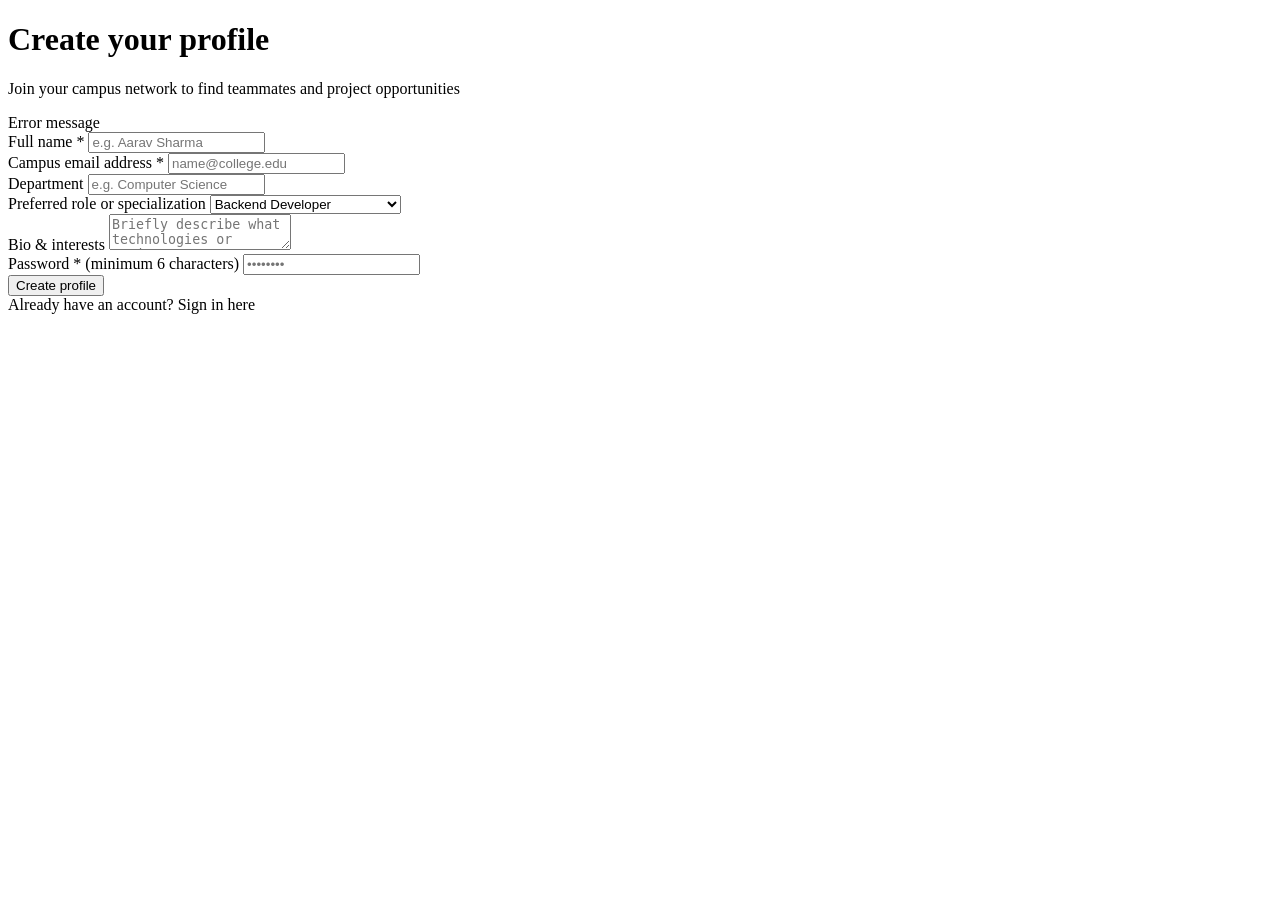
<file: src/main/resources/templates/register.html>
<!DOCTYPE html>
<html xmlns:th="http://www.thymeleaf.org">
<head th:replace="~{fragments :: head('Create profile')}"></head>
<body>
<nav th:replace="~{fragments :: nav('register')}"></nav>

<main class="py-5">
  <div class="container container-narrow">
    <div class="sb-card">
      
      <div class="mb-4">
        <h1 class="h3 fw-bold mb-1">Create your profile</h1>
        <p class="text-muted small mb-0">Join your campus network to find teammates and project opportunities</p>
      </div>

      <div th:if="${error}" class="sb-toast mb-3" style="border-left-color: #DC2626;">
        <span class="small" th:text="${error}">Error message</span>
      </div>

      <form th:action="@{/register}" method="post">
        
        <div class="mb-3">
          <label for="regName" class="form-label">Full name *</label>
          <input id="regName" name="name" class="form-control" placeholder="e.g. Aarav Sharma" required>
        </div>

        <div class="row g-3 mb-3">
          <div class="col-md-7">
            <label for="regEmail" class="form-label">Campus email address *</label>
            <input id="regEmail" name="email" type="email" class="form-control" 
                   placeholder="name@college.edu" required>
          </div>
          <div class="col-md-5">
            <label for="regDept" class="form-label">Department</label>
            <input id="regDept" name="department" class="form-control" placeholder="e.g. Computer Science">
          </div>
        </div>

        <div class="mb-3">
          <label for="regRole" class="form-label">Preferred role or specialization</label>
          <select id="regRole" name="preferredRole" class="form-select">
            <option value="Backend Developer" selected>Backend Developer</option>
            <option value="Frontend Developer">Frontend Developer</option>
            <option value="Fullstack Developer">Fullstack Developer</option>
            <option value="UI/UX Designer">UI/UX Designer</option>
            <option value="Data Scientist / ML Engineer">Data Scientist / ML Engineer</option>
            <option value="Research Assistant">Research Assistant</option>
            <option value="Project Lead">Project Lead</option>
          </select>
        </div>

        <div class="mb-3">
          <label for="regBio" class="form-label">Bio &amp; interests</label>
          <textarea id="regBio" name="bio" rows="2" class="form-control" 
                    placeholder="Briefly describe what technologies or project types interest you..."></textarea>
        </div>

        <div class="mb-4">
          <label for="regPassword" class="form-label">Password * (minimum 6 characters)</label>
          <input id="regPassword" name="password" type="password" minlength="6" class="form-control" 
                 placeholder="••••••••" required>
        </div>

        <button class="btn btn-sb-primary w-100 mb-3" type="submit">
          Create profile
        </button>

      </form>

      <div class="text-caption text-center">
        Already have an account? <a th:href="@{/login}">Sign in here</a>
      </div>

    </div>
  </div>
</main>

<footer th:replace="~{fragments :: footer}"></footer>
</body>
</html>
</file>
